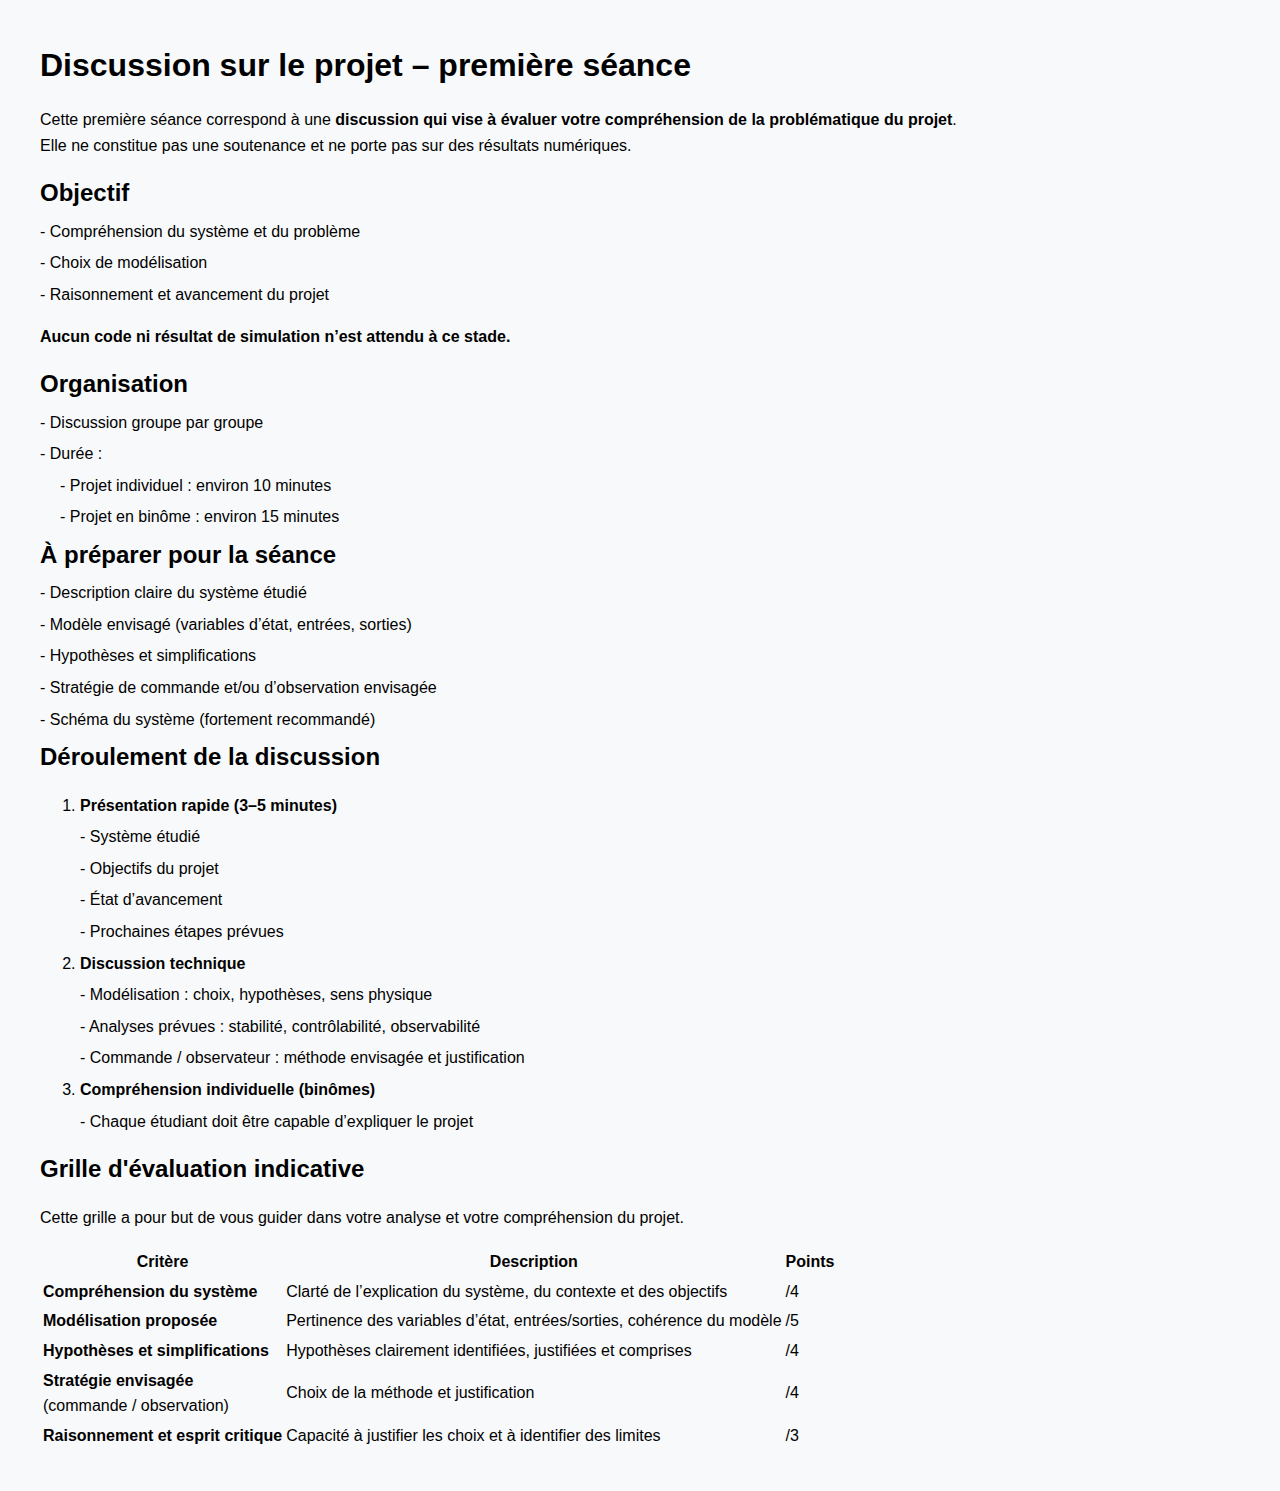
<file: projectmeeting.html>
<!DOCTYPE html>
<html lang="fr">
<head>
  <meta charset="UTF-8" />
  <meta name="viewport" content="width=device-width, initial-scale=1.0" />
  <title>Discussion de projet – Première séance</title>
  <style>
    body {
      font-family: Arial, sans-serif;
      margin: 40px;
      line-height: 1.6;
      background-color: #f8f9fa;
    }
  h1, h2, h3 {
  margin-top: 6px;
  margin-bottom: 6px;
}
    .dash-list p {
      margin: 6px 0;
    }
  </style>
</head>

<body>

<h1>Discussion sur le projet – première séance</h1>

<p>
Cette première séance correspond à une <strong>discussion qui vise à évaluer votre compréhension de la problématique du projet</strong>.<br>
Elle ne constitue pas une soutenance et ne porte pas sur des résultats numériques.
</p>

<h2>Objectif</h2>
<div class="dash-list">
  <p>- Compréhension du système et du problème</p>
  <p>- Choix de modélisation</p>
  <p>- Raisonnement et avancement du projet</p>
</div>

<p><strong>Aucun code ni résultat de simulation n’est attendu à ce stade.</strong></p>

<h2>Organisation</h2>
<div class="dash-list">
  <p>- Discussion groupe par groupe</p>
  <p>- Durée :</p>
  <div class="dash-list" style="margin-left:20px;">
    <p>- Projet individuel : environ 10 minutes</p>
    <p>- Projet en binôme : environ 15 minutes</p>
  </div>
</div>

<h2>À préparer pour la séance</h2>
<div class="dash-list">
  <p>- Description claire du système étudié</p>
  <p>- Modèle envisagé (variables d’état, entrées, sorties)</p>
  <p>- Hypothèses et simplifications</p>
  <p>- Stratégie de commande et/ou d’observation envisagée</p>
  <p>- Schéma du système (fortement recommandé)</p>
</div>

<h2>Déroulement de la discussion</h2>

<ol>
  <li>
    <strong>Présentation rapide (3–5 minutes)</strong>
    <div class="dash-list">
      <p>- Système étudié</p>
      <p>- Objectifs du projet</p>
      <p>- État d’avancement</p>
      <p>- Prochaines étapes prévues</p>
    </div>
  </li>

  <li>
    <strong>Discussion technique</strong>
    <div class="dash-list">
      <p>- Modélisation : choix, hypothèses, sens physique</p>
      <p>- Analyses prévues : stabilité, contrôlabilité, observabilité</p>
      <p>- Commande / observateur : méthode envisagée et justification</p>
    </div>
  </li>

  <li>
    <strong>Compréhension individuelle (binômes)</strong>
    <div class="dash-list">
      <p>- Chaque étudiant doit être capable d’expliquer le projet</p>
    </div>
  </li>
</ol>

<h2>Grille d'évaluation indicative</h2>
<p>
Cette grille a pour but de vous guider dans votre analyse et votre compréhension du projet.
</p>

<table>
  <tr>
    <th>Critère</th>
    <th>Description</th>
    <th>Points</th>
  </tr>

  <tr>
    <td><strong>Compréhension du système</strong></td>
    <td>Clarté de l’explication du système, du contexte et des objectifs</td>
    <td>/4</td>
  </tr>

  <tr>
    <td><strong>Modélisation proposée</strong></td>
    <td>Pertinence des variables d’état, entrées/sorties, cohérence du modèle</td>
    <td>/5</td>
  </tr>

  <tr>
    <td><strong>Hypothèses et simplifications</strong></td>
    <td>Hypothèses clairement identifiées, justifiées et comprises</td>
    <td>/4</td>
  </tr>

  <tr>
    <td><strong>Stratégie envisagée</strong><br>(commande / observation)</td>
    <td>Choix de la méthode et justification</td>
    <td>/4</td>
  </tr>

  <tr>
    <td><strong>Raisonnement et esprit critique</strong></td>
    <td>Capacité à justifier les choix et à identifier des limites</td>
    <td>/3</td>
  </tr>
</table>



</body>
</html>
</file>
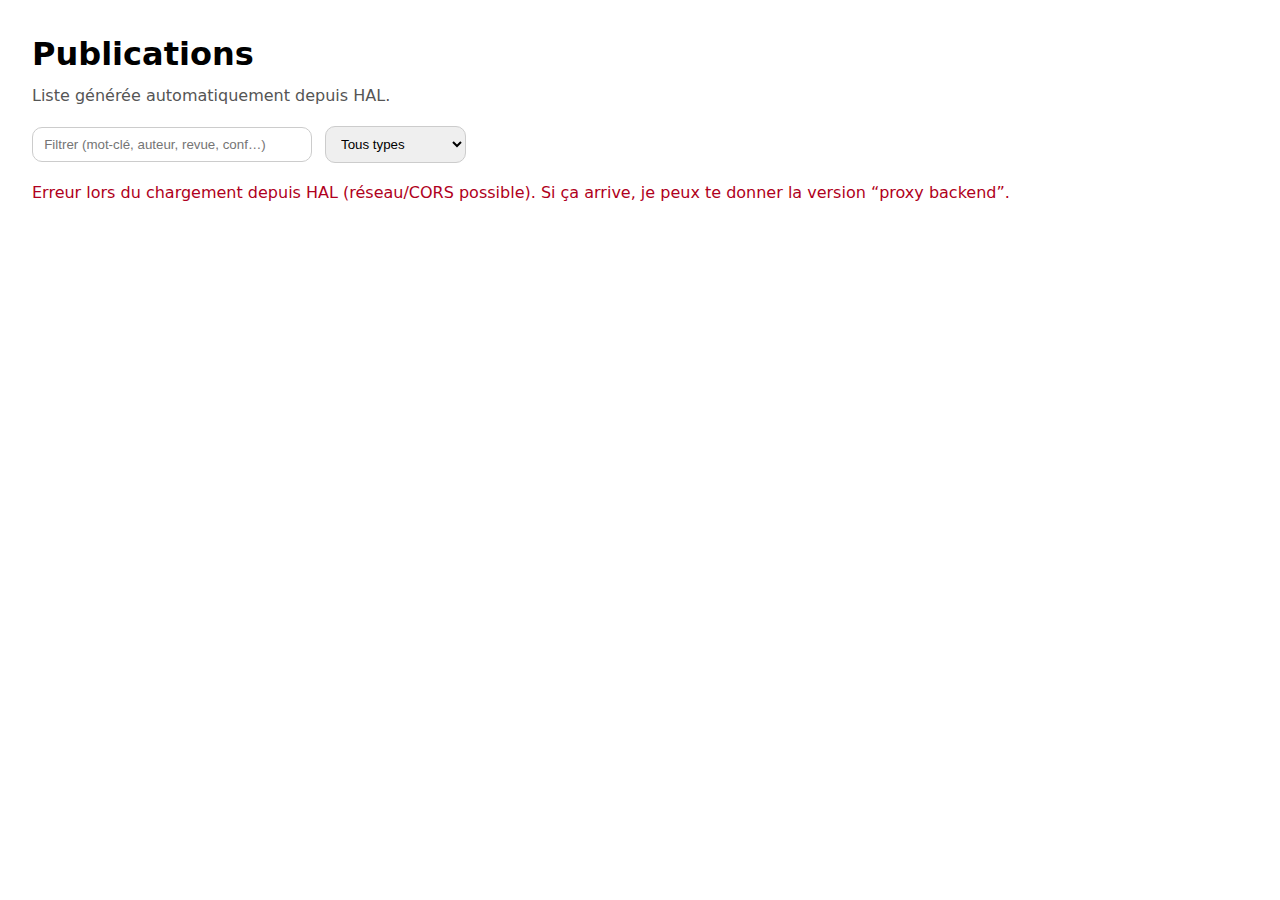
<file: publications.html>
<!doctype html>
<html lang="fr">
<head>
  <meta charset="utf-8" />
  <meta name="viewport" content="width=device-width, initial-scale=1" />
  <title>Publications (HAL)</title>
  <style>
    body { font-family: system-ui, -apple-system, Segoe UI, Roboto, Arial, sans-serif; line-height: 1.4; margin: 2rem; }
    h1 { margin-bottom: 0.5rem; }
    .hint { color: #555; margin-bottom: 1.2rem; }
    .year { margin-top: 1.6rem; font-size: 1.2rem; font-weight: 700; }
    .pub { margin: 0.8rem 0; padding: 0.9rem 1rem; border: 1px solid #ddd; border-radius: 12px; }
    .title { font-weight: 650; margin-bottom: 0.35rem; }
    .meta { color: #555; font-size: 0.95rem; }
    .links a { margin-right: 0.8rem; }
    .badge { display: inline-block; padding: 0.15rem 0.5rem; border: 1px solid #ccc; border-radius: 999px; font-size: 0.8rem; color: #444; margin-left: 0.5rem; }
    .error { color: #b00020; }
    .controls { display: flex; gap: 0.8rem; flex-wrap: wrap; align-items: center; margin: 1rem 0 1.2rem; }
    input[type="search"] { padding: 0.55rem 0.7rem; border: 1px solid #ccc; border-radius: 10px; min-width: 280px; }
    select { padding: 0.55rem 0.7rem; border: 1px solid #ccc; border-radius: 10px; }
  </style>
</head>
<body>
  <h1>Publications</h1>
  <div class="hint">Liste générée automatiquement depuis HAL.</div>

  <div class="controls">
    <input id="q" type="search" placeholder="Filtrer (mot-clé, auteur, revue, conf…)" />
    <select id="type">
      <option value="">Tous types</option>
      <option value="ART">Articles (revues)</option>
      <option value="COMM">Conférences</option>
      <option value="OUV">Ouvrages</option>
      <option value="COUV">Chapitres</option>
      <option value="THESE">Thèses</option>
    </select>
  </div>

  <div id="pubs">Chargement…</div>

  <script>
    /***********************
     * 1) À CONFIGURER
     ***********************/
    const IDHAL = "thibaut-raharijaona"; // <-- remplace par ton IdHAL
    const ROWS = 300;          // max d'entrées récupérées

    /***********************
     * 2) Requête HAL
     ***********************/
    function buildHalUrl(docType) {
      const url = new URL("https://api.archives-ouvertes.fr/search/");
      // Requête principale
      const baseQ = `authIdHal_s:${IDHAL}`;
      const q = docType ? `(${baseQ}) AND docType_s:${docType}` : baseQ;

      url.searchParams.set("q", q);
      url.searchParams.set("wt", "json");
      url.searchParams.set("rows", String(ROWS));
      url.searchParams.set("sort", "producedDateY_i desc");
      // Champs demandés (inclut revue et conférence)
      url.searchParams.set("fl", [
        "docid",
        "title_s",
        "authFullName_s",
        "producedDateY_i",
        "journalTitle_s",
        "conferenceTitle_s",
        "doiId_s",
        "halId_s",
        "uri_s",
        "docType_s"
      ].join(","));

      return url.toString();
    }

    /***********************
     * 3) Helpers d'affichage
     ***********************/
    function escapeHtml(s) {
      return String(s ?? "").replace(/[&<>"']/g, c => ({
        "&":"&amp;", "<":"&lt;", ">":"&gt;", '"':"&quot;", "'":"&#39;"
      }[c]));
    }

    const typeMap = {
      "ART": "Journal",
      "COMM": "Conférence",
      "OUV": "Livre",
      "COUV": "Chapitre",
      "THESE": "Thèse"
    };

    function getVenue(p) {
      // Revue OU Conférence
      return (p.journalTitle_s?.[0]) || (p.conferenceTitle_s?.[0]) || "";
    }

    function normalizeText(p) {
      const title = p.title_s?.[0] ?? "";
      const authors = (p.authFullName_s ?? []).join(", ");
      const venue = getVenue(p);
      const year = p.producedDateY_i ?? "";
      const type = typeMap[p.docType_s] || p.docType_s || "";
      return `${title} ${authors} ${venue} ${year} ${type}`.toLowerCase();
    }

    function renderPub(p) {
      const title = p.title_s?.[0] ?? "(Sans titre)";
      const year = p.producedDateY_i ?? "";
      const authors = (p.authFullName_s ?? []).join(", ");
      const venue = getVenue(p);
      const halLink = p.uri_s || (p.halId_s ? `https://hal.science/${p.halId_s}` : "#");
      const doi = p.doiId_s ? `https://doi.org/${p.doiId_s}` : null;
      const typeLabel = typeMap[p.docType_s] || p.docType_s || "";

      return `
        <div class="pub">
          <div class="title">
            <a href="${escapeHtml(halLink)}" target="_blank" rel="noopener">${escapeHtml(title)}</a>
            ${typeLabel ? `<span class="badge">${escapeHtml(typeLabel)}</span>` : ""}
          </div>
          <div class="meta">
            ${escapeHtml(authors)}<br/>
            ${escapeHtml(String(year))}${venue ? " — " + escapeHtml(venue) : ""}
          </div>
          <div class="links" style="margin-top:0.5rem;">
            <a href="${escapeHtml(halLink)}" target="_blank" rel="noopener">HAL</a>
            ${doi ? `<a href="${escapeHtml(doi)}" target="_blank" rel="noopener">DOI</a>` : ""}
          </div>
        </div>
      `;
    }

    function groupByYear(docs) {
      const map = new Map();
      for (const d of docs) {
        const y = d.producedDateY_i ?? "Sans année";
        if (!map.has(y)) map.set(y, []);
        map.get(y).push(d);
      }
      // tri décroissant des années (en gardant "Sans année" à la fin)
      const years = Array.from(map.keys()).sort((a, b) => {
        if (a === "Sans année") return 1;
        if (b === "Sans année") return -1;
        return Number(b) - Number(a);
      });
      return { map, years };
    }

    /***********************
     * 4) Chargement + filtre
     ***********************/
    let allDocs = [];

    async function load() {
      const container = document.getElementById("pubs");
      const docType = document.getElementById("type").value;

      container.textContent = "Chargement…";
      try {
        const res = await fetch(buildHalUrl(docType));
        if (!res.ok) throw new Error("HTTP " + res.status);
        const data = await res.json();
        allDocs = data?.response?.docs ?? [];
        applyFilter();
      } catch (e) {
        console.error(e);
        container.innerHTML = `<div class="error">Erreur lors du chargement depuis HAL (réseau/CORS possible). Si ça arrive, je peux te donner la version “proxy backend”.</div>`;
      }
    }

    function applyFilter() {
      const container = document.getElementById("pubs");
      const query = document.getElementById("q").value.trim().toLowerCase();

      const filtered = query
        ? allDocs.filter(p => normalizeText(p).includes(query))
        : allDocs;

      if (!filtered.length) {
        container.textContent = "Aucune publication trouvée.";
        return;
      }

      const { map, years } = groupByYear(filtered);

      container.innerHTML = years.map(y => {
        const pubs = map.get(y).map(renderPub).join("");
        return `<div class="year">${escapeHtml(y)}</div>${pubs}`;
      }).join("");
    }

    document.getElementById("q").addEventListener("input", applyFilter);
    document.getElementById("type").addEventListener("change", load);

    // GO
    load();
  </script>
</body>
</html>
</file>
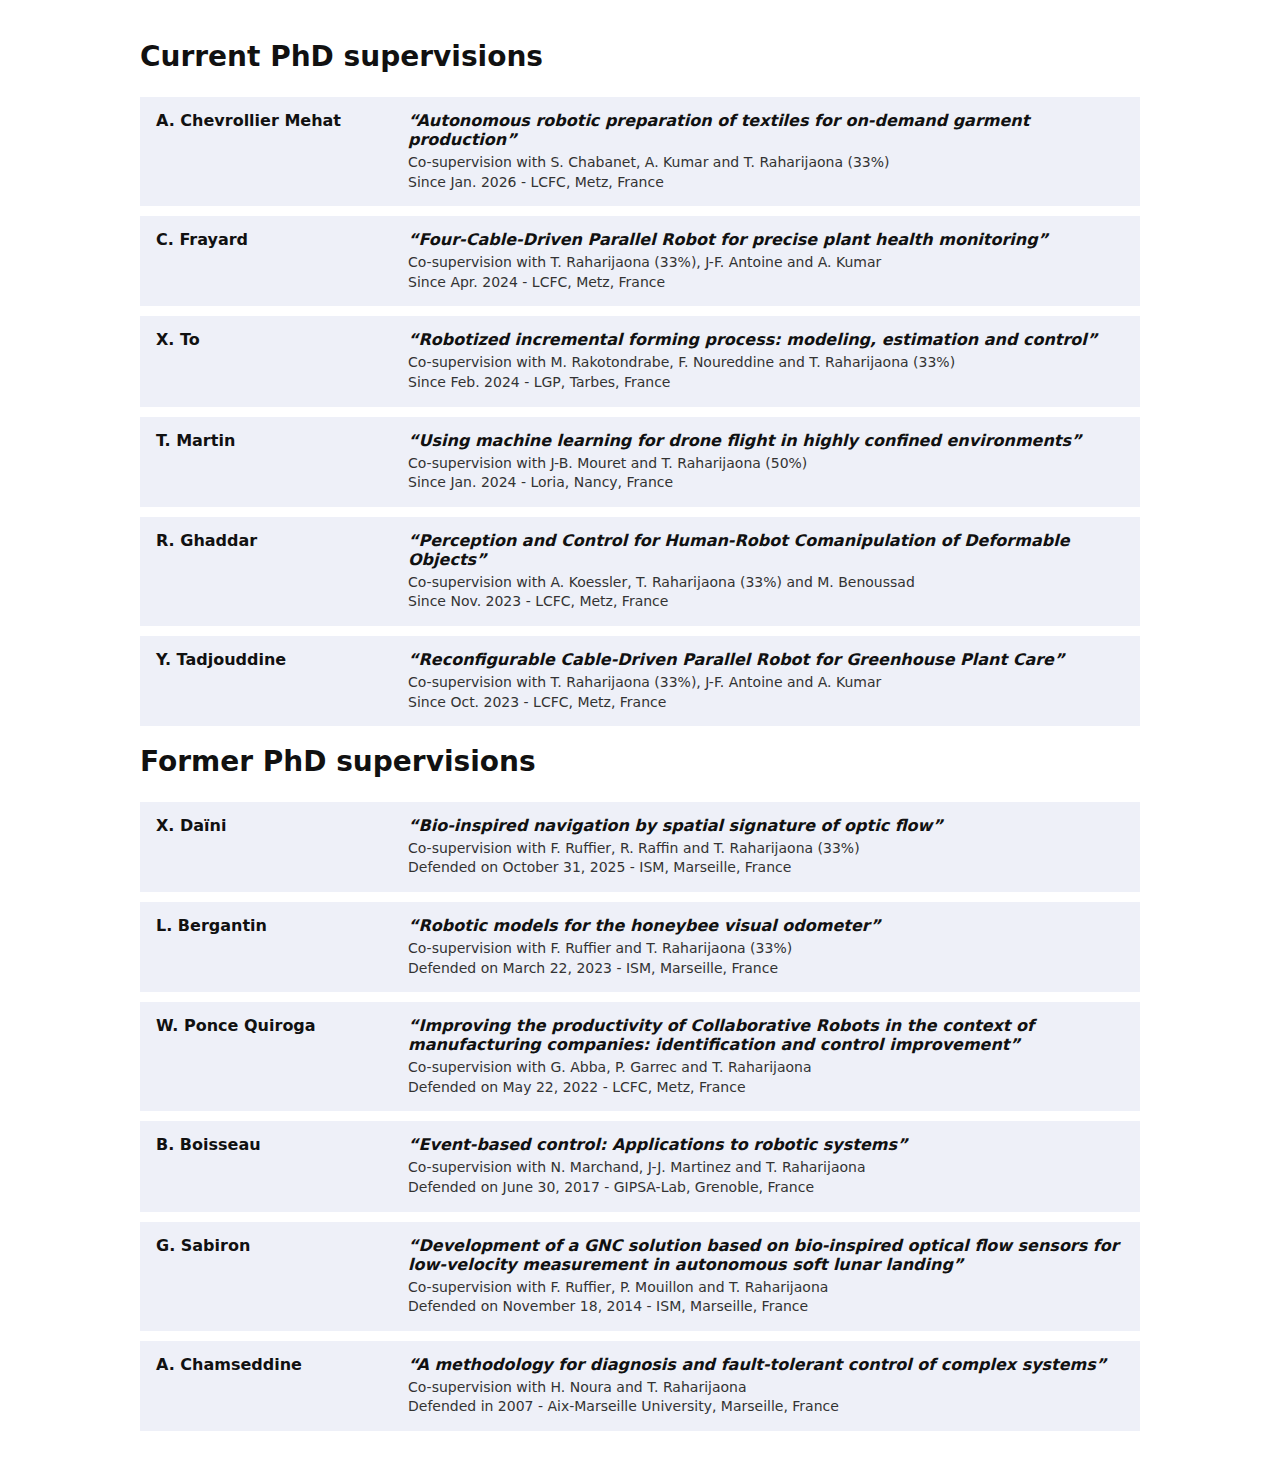
<file: supervision.html>
<!doctype html>
<html lang="en">
<head>
  <meta charset="utf-8" />
  <meta name="viewport" content="width=device-width, initial-scale=1" />
  <title>PhD supervisions</title>
  <style>
    body{
      font-family: system-ui, -apple-system, Segoe UI, Roboto, Arial, sans-serif;
      margin:0;
      padding:0;
      background:#ffffff;
      color:#111;
    }

    .page{
      max-width: 1000px;
      margin: 40px auto;
      padding: 0 20px;
    }

    h1{
      font-size: 28px;
      margin-bottom: 24px;
    }

    /* Table styling */
    .phd-table{
      width: 100%;
      border-collapse: collapse;
      background: #eef0f8;
    }

    .phd-table tr + tr{
      border-top: 10px solid #ffffff; /* visual separation */
    }

    .phd-name{
      width: 220px;
      min-width: 220px;
      vertical-align: top;
      font-weight: 600;
      padding: 14px 16px;
      white-space: nowrap;
    }

    .phd-info{
      padding: 14px 16px;
    }

    .phd-title{
      font-style: italic;
      font-weight: 600;
      margin-bottom: 4px;
    }

    .phd-details{
      font-size: 14px;
      color: #333;
      line-height: 1.4;
    }

    /* Responsive */
    @media (max-width: 700px){
      .phd-name{
        width: 160px;
        min-width: 160px;
      }
    }
  </style>
</head>

<body>
  <main class="page">

    <h1>Current PhD supervisions</h1>

    <table class="phd-table">

  <tr>
        <td class="phd-name">A. Chevrollier Mehat</td>
        <td class="phd-info">
          <div class="phd-title">
            “Autonomous robotic preparation of textiles for on-demand garment production”
          </div>
          <div class="phd-details">
            Co-supervision with S. Chabanet, A. Kumar and T. Raharijaona (33%)<br>
            Since Jan. 2026 - LCFC, Metz, France
          </div>
        </td>
      </tr>

      <tr>
        <td class="phd-name">C. Frayard</td>
        <td class="phd-info">
          <div class="phd-title">
            “Four-Cable-Driven Parallel Robot for precise plant health monitoring”
          </div>
          <div class="phd-details">
            Co-supervision with T. Raharijaona (33%), J-F. Antoine and A. Kumar<br>
            Since Apr. 2024 - LCFC, Metz, France
          </div>
        </td>
      </tr>

     <tr>
        <td class="phd-name">X. To</td>
        <td class="phd-info">
          <div class="phd-title">
            “Robotized incremental forming process: modeling, estimation and control”
          </div>
          <div class="phd-details">
            Co-supervision with M. Rakotondrabe, F. Noureddine and T. Raharijaona (33%)<br>
            Since Feb. 2024 - LGP, Tarbes, France
          </div>
        </td>
      </tr>

      <tr>
        <td class="phd-name">T. Martin</td>
        <td class="phd-info">
          <div class="phd-title">
            “Using machine learning for drone flight in highly confined environments”
          </div>
          <div class="phd-details">
            Co-supervision with J-B. Mouret and T. Raharijaona (50%)<br>
            Since Jan. 2024 - Loria, Nancy, France
          </div>
        </td>
      </tr>

    <tr>
        <td class="phd-name">R. Ghaddar</td>
        <td class="phd-info">
          <div class="phd-title">
            “Perception and Control for Human-Robot Comanipulation of Deformable Objects”
          </div>
          <div class="phd-details">
            Co-supervision with A. Koessler, T. Raharijaona (33%) and M. Benoussad<br>
            Since Nov. 2023 - LCFC, Metz, France
          </div>
        </td>
      </tr>
      
      <tr>
        <td class="phd-name">Y. Tadjouddine</td>
        <td class="phd-info">
          <div class="phd-title">
            “Reconfigurable Cable-Driven Parallel Robot for Greenhouse Plant Care”
          </div>
          <div class="phd-details">
            Co-supervision with T. Raharijaona (33%), J-F. Antoine and A. Kumar<br>
            Since Oct. 2023 - LCFC, Metz, France
          </div>
        </td>
      </tr>
    
    </table>

<h1>Former PhD supervisions</h1>

<table class="phd-table">

  <tr>
        <td class="phd-name">X. Daïni</td>
        <td class="phd-info">
          <div class="phd-title">
            “Bio-inspired navigation by spatial signature of optic flow”
          </div>
          <div class="phd-details">
            Co-supervision with F. Ruffier, R. Raffin and T. Raharijaona (33%)<br>
            Defended on October 31, 2025 - ISM, Marseille, France
          </div>
        </td>
      </tr>

        <tr>
        <td class="phd-name">L. Bergantin</td>
        <td class="phd-info">
          <div class="phd-title">
            “Robotic models for the honeybee visual odometer”
          </div>
          <div class="phd-details">
            Co-supervision with F. Ruffier and T. Raharijaona (33%)<br>
            Defended on March 22, 2023 - ISM, Marseille, France
          </div>
        </td>
      </tr>

        <tr>
        <td class="phd-name">W. Ponce Quiroga</td>
        <td class="phd-info">
          <div class="phd-title">
            “Improving the productivity of Collaborative Robots in the context of manufacturing companies: identification and control improvement”
          </div>
          <div class="phd-details">
            Co-supervision with G. Abba, P. Garrec and T. Raharijaona<br>
            Defended on May 22, 2022 - LCFC, Metz, France
          </div>
        </td>
      </tr>

        <tr>
        <td class="phd-name">B. Boisseau</td>
        <td class="phd-info">
          <div class="phd-title">
            “Event-based control: Applications to robotic systems”
          </div>
          <div class="phd-details">
            Co-supervision with N. Marchand, J-J. Martinez and T. Raharijaona<br>
            Defended on June 30, 2017 - GIPSA-Lab, Grenoble, France
          </div>
        </td>
      </tr>

         <tr>
        <td class="phd-name">G. Sabiron</td>
        <td class="phd-info">
          <div class="phd-title">
            “Development of a GNC solution based on bio-inspired optical flow sensors for low-velocity measurement in autonomous soft lunar landing”
          </div>
          <div class="phd-details">
            Co-supervision with F. Ruffier, P. Mouillon and T. Raharijaona<br>
            Defended on November 18, 2014 - ISM, Marseille, France
          </div>
        </td>
      </tr>

               <tr>
        <td class="phd-name">A. Chamseddine</td>
        <td class="phd-info">
          <div class="phd-title">
            “A methodology for diagnosis and fault-tolerant control of complex systems”
          </div>
          <div class="phd-details">
            Co-supervision with H. Noura and T. Raharijaona<br>
            Defended in 2007 - Aix-Marseille University, Marseille, France
          </div>
        </td>
      </tr>
 
    </table>

  </main>
</body>
</html>
</file>
